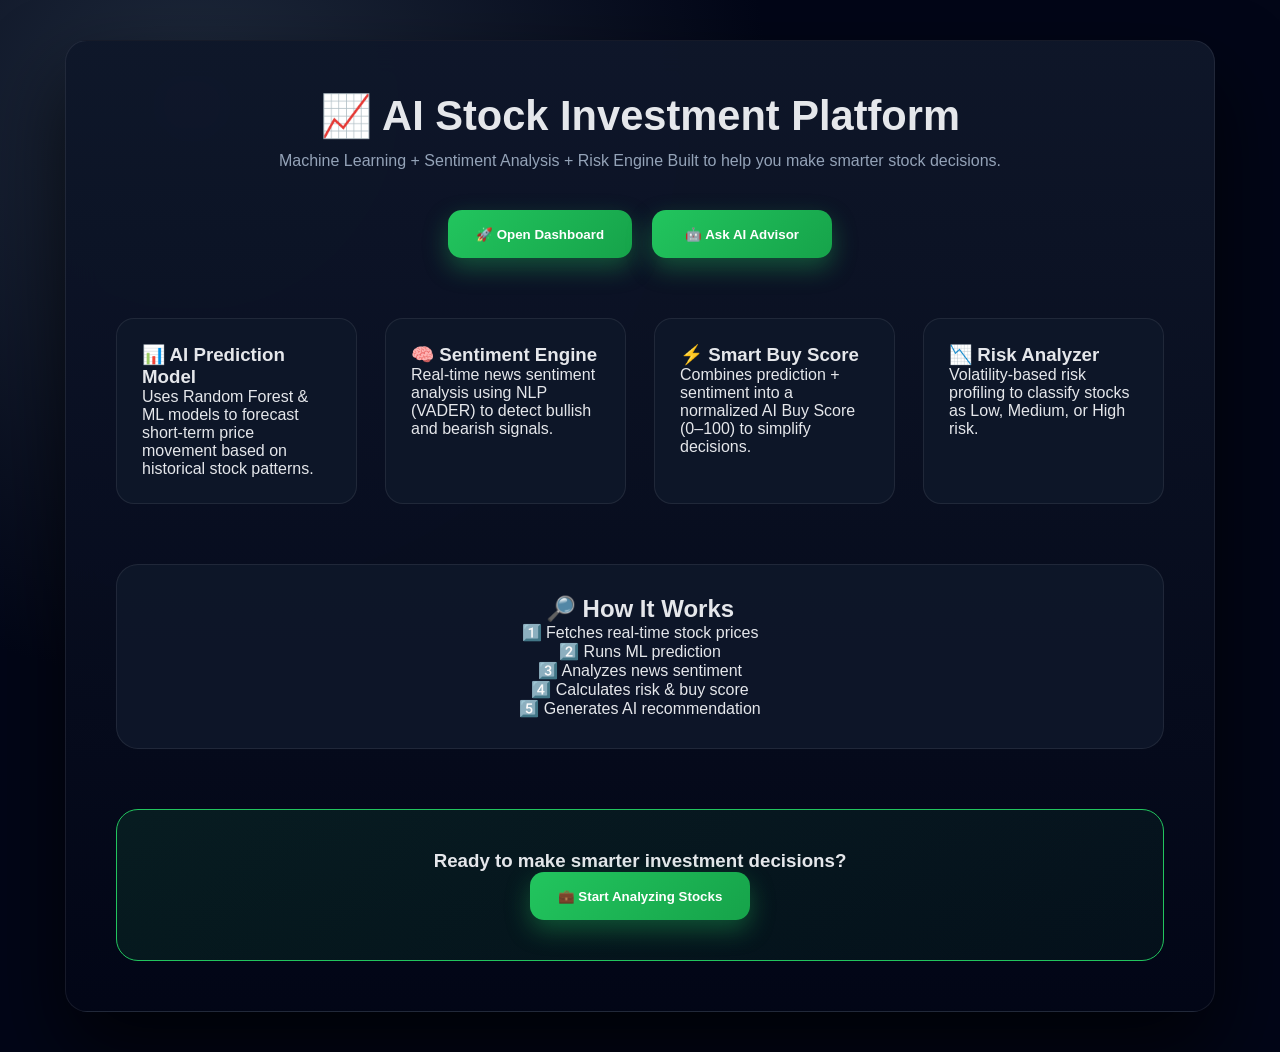
<file: frontend/index.html>
<!DOCTYPE html>
<html lang="en">
<head>
  <meta charset="UTF-8" />
  <meta name="viewport" content="width=device-width, initial-scale=1.0" />
  <title>AI Stock Advisor</title>

  <link rel="stylesheet" href="css/style.css" />
</head>
<body>

  <div class="container landing">

    <!-- HERO SECTION -->
    <h1>📈 AI Stock Investment Platform</h1>

    <p class="subtitle">
      Machine Learning + Sentiment Analysis + Risk Engine  
      Built to help you make smarter stock decisions.
    </p>

    <div class="hero-buttons">
      <a href="dashboard.html">
        <button>🚀 Open Dashboard</button>
      </a>

      <a href="chatbot.html">
        <button>🤖 Ask AI Advisor</button>
      </a>
    </div>

    <!-- FEATURES SECTION -->
    <div class="features-grid">

      <div class="feature-card">
        <h3>📊 AI Prediction Model</h3>
        <p>
          Uses Random Forest & ML models to forecast short-term price movement
          based on historical stock patterns.
        </p>
      </div>

      <div class="feature-card">
        <h3>🧠 Sentiment Engine</h3>
        <p>
          Real-time news sentiment analysis using NLP (VADER)
          to detect bullish and bearish signals.
        </p>
      </div>

      <div class="feature-card">
        <h3>⚡ Smart Buy Score</h3>
        <p>
          Combines prediction + sentiment into a normalized
          AI Buy Score (0–100) to simplify decisions.
        </p>
      </div>

      <div class="feature-card">
        <h3>📉 Risk Analyzer</h3>
        <p>
          Volatility-based risk profiling to classify
          stocks as Low, Medium, or High risk.
        </p>
      </div>

    </div>

    <!-- HOW IT WORKS -->
    <div class="how-it-works">

      <h2>🔎 How It Works</h2>

      <p>
        1️⃣ Fetches real-time stock prices  
        <br />
        2️⃣ Runs ML prediction  
        <br />
        3️⃣ Analyzes news sentiment  
        <br />
        4️⃣ Calculates risk & buy score  
        <br />
        5️⃣ Generates AI recommendation
      </p>

    </div>

    <!-- CTA -->
    <div class="final-cta">
      <h3>Ready to make smarter investment decisions?</h3>
      <a href="dashboard.html">
        <button>💼 Start Analyzing Stocks</button>
      </a>
    </div>

  </div>

</body>
</html>
</file>
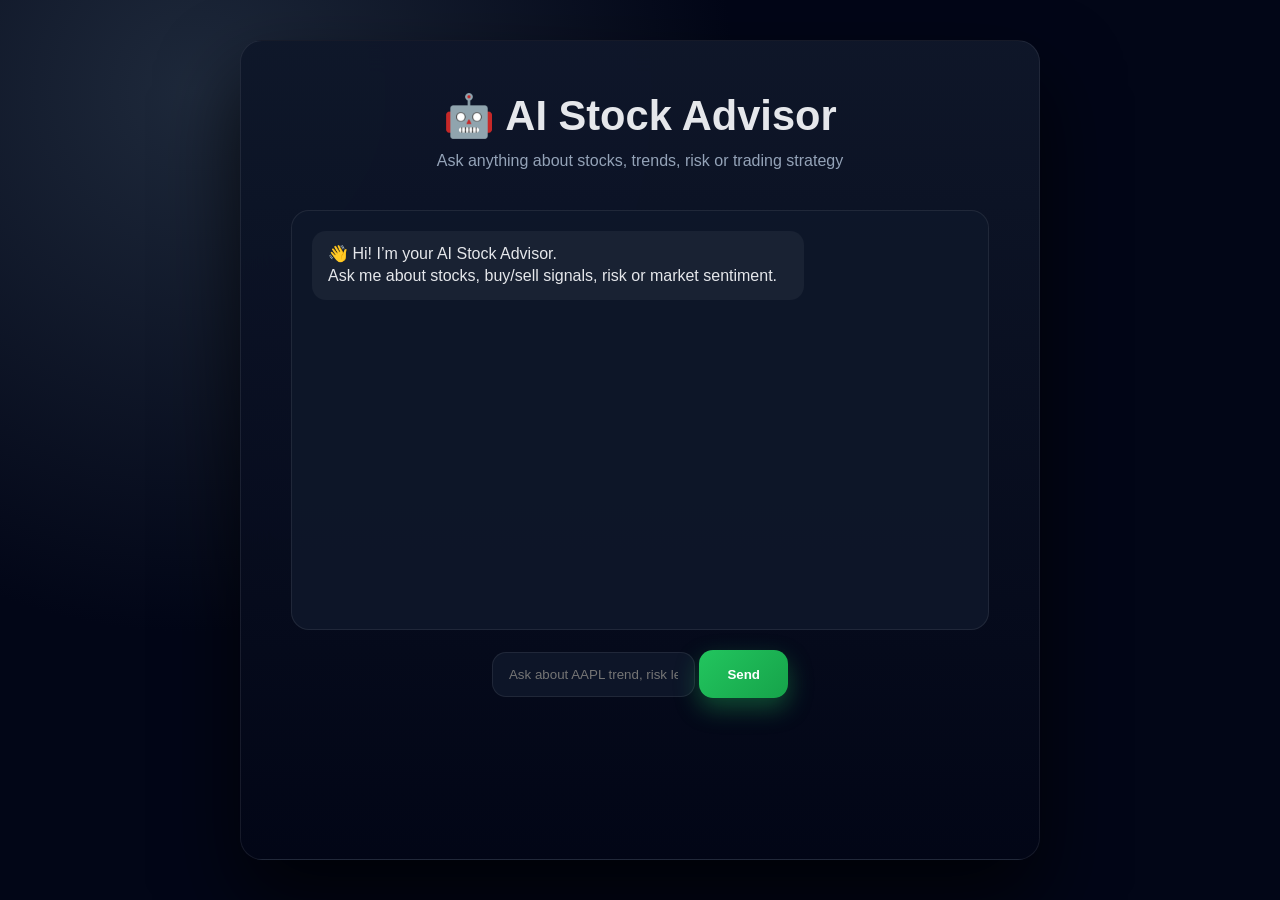
<file: frontend/chatbot.html>
<!DOCTYPE html>
<html lang="en">
<head>
  <meta charset="UTF-8" />
  <meta name="viewport" content="width=device-width, initial-scale=1.0" />
  <title>AI Stock Chatbot</title>
  <link rel="stylesheet" href="css/style.css" />
</head>
<body>

  <div class="container chatbot">

    <h1>🤖 AI Stock Advisor</h1>
    <p class="subtitle">
      Ask anything about stocks, trends, risk or trading strategy
    </p>

    <!-- CHAT WINDOW -->
    <div class="chat-window" id="chatBox">
      <div class="bot-msg">
        👋 Hi! I’m your AI Stock Advisor.<br>
        Ask me about stocks, buy/sell signals, risk or market sentiment.
      </div>
    </div>

    <!-- INPUT -->
    <div class="chat-input">
      <input
        id="userMessage"
        type="text"
        placeholder="Ask about AAPL trend, risk level, buy or sell..."
      />
      <button onclick="sendMessage()">Send</button>
    </div>

  </div>

  <script src="js/chatbot.js"></script>
</body>
</html>
</file>
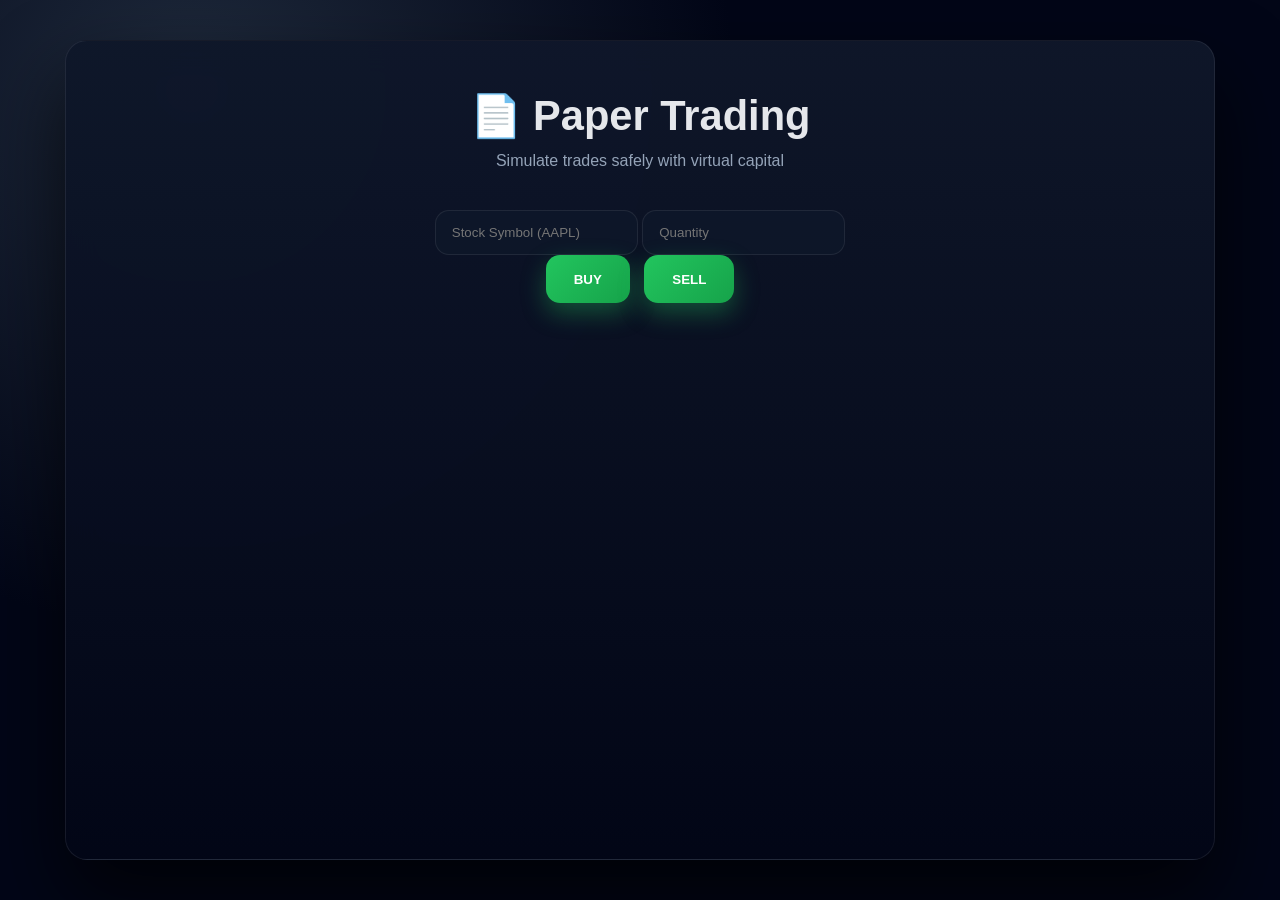
<file: frontend/trade.html>
<!DOCTYPE html>
<html lang="en">
<head>
  <meta charset="UTF-8" />
  <meta name="viewport" content="width=device-width, initial-scale=1.0" />
  <title>Paper Trading</title>

  <link rel="stylesheet" href="css/style.css" />
</head>
<body>

  <div class="container">

    <h1>📄 Paper Trading</h1>
    <p class="subtitle">
      Simulate trades safely with virtual capital
    </p>

    <div class="trade-card">

      <input
        id="tradeSymbol"
        placeholder="Stock Symbol (AAPL)"
        autocomplete="off"
      />

      <input
        id="quantity"
        type="number"
        placeholder="Quantity"
        min="1"
      />

      <div class="trade-actions">
        <button onclick="placeTrade('buy')" class="buy">
          BUY
        </button>

        <button onclick="placeTrade('sell')" class="sell">
          SELL
        </button>
      </div>

    </div>

    <div id="tradeResult" class="trade-result"></div>

  </div>

  <script>
    const API_BASE = "https://ai-stock-platform-zpkg.onrender.com";

    async function placeTrade(action) {

      const symbol = document
        .getElementById("tradeSymbol")
        .value
        .trim()
        .toUpperCase();

      const quantity = parseInt(
        document.getElementById("quantity").value
      );

      const resultBox = document.getElementById("tradeResult");

      if (!symbol || !quantity || quantity <= 0) {
        resultBox.innerHTML = "⚠ Please enter valid symbol and quantity";
        return;
      }

      resultBox.innerHTML = "Processing trade...";

      try {

        const response = await fetch(`${API_BASE}/trade`, {
          method: "POST",
          headers: { "Content-Type": "application/json" },
          body: JSON.stringify({
            symbol: symbol,
            action: action,
            quantity: quantity
          })
        });

        const data = await response.json();

        if (data.status === "error") {
          resultBox.innerHTML = `<p style="color:#ef4444">${data.message}</p>`;
          return;
        }

        const portfolio = data.portfolio;

        const price = Number(data.trade.price).toFixed(2);
        const balance = Number(portfolio.balance).toFixed(2);
        const totalValue = Number(portfolio.total_value).toFixed(2);

        resultBox.innerHTML = `
          <div class="trade-success ${action}">
            ${action.toUpperCase()} executed at $${price}
          </div>

          <div class="portfolio-summary">
            <div class="summary-card">
              <h4>Balance</h4>
              <p>$${balance}</p>
            </div>

            <div class="summary-card">
              <h4>Total Portfolio Value</h4>
              <p>$${totalValue}</p>
            </div>
          </div>

          <div class="holdings-box">
            <h4>📌 Holdings</h4>
            ${
              portfolio.holdings.length === 0
              ? "<p>No holdings</p>"
              : portfolio.holdings.map(h => `
                  <div class="holding-item">
                    <span>${h.symbol} (${h.quantity} shares)</span>
                    <span>$${Number(h.value).toFixed(2)}</span>
                  </div>
                `).join("")
            }
          </div>
        `;

      } catch (err) {
        resultBox.innerHTML = "❌ Server error. Try again.";
      }
    }
  </script>

</body>
</html>
</file>
<file: frontend/css/style.css>
/* =========================
   ROOT VARIABLES
========================= */
:root {
  --bg-dark: #020617;
  --card-bg: rgba(15, 23, 42, 0.92);
  --glass-border: rgba(255,255,255,0.08);

  --accent: #22c55e;
  --accent-glow: rgba(34,197,94,0.4);
  --danger: #ef4444;
  --warning: #facc15;

  --text-main: #e5e7eb;
  --text-muted: #94a3b8;
}

/* =========================
   RESET
========================= */
* {
  margin: 0;
  padding: 0;
  box-sizing: border-box;
}

html {
  scroll-behavior: smooth;
}

/* =========================
   BODY
========================= */
body {
  min-height: 100vh;
  font-family: "Segoe UI", Inter, sans-serif;
  color: var(--text-main);

  background:
    radial-gradient(circle at 15% 10%, #1e293b 0%, transparent 40%),
    radial-gradient(circle at 85% 85%, #020617 0%, var(--bg-dark) 55%);

  display: flex;
  justify-content: center;
  padding: 40px 0;
}

/* =========================
   MAIN CONTAINER
========================= */
.container {
  width: 100%;
  max-width: 1150px;
  margin: 0 auto;
  padding: 50px;
  border-radius: 22px;

  background: linear-gradient(
    180deg,
    rgba(15,23,42,0.97),
    rgba(2,6,23,0.97)
  );

  backdrop-filter: blur(16px);
  border: 1px solid var(--glass-border);
  box-shadow: 0 40px 80px rgba(0,0,0,0.7);

  text-align: center;
}

/* =========================
   TYPOGRAPHY
========================= */
h1 {
  font-size: 2.6rem;
  margin-bottom: 12px;
}

.subtitle {
  font-size: 1rem;
  color: var(--text-muted);
  margin-bottom: 40px;
}

.section-title {
  margin-bottom: 25px;
  text-align: center;
}

/* =========================
   MARKET SUMMARY
========================= */
.market-summary {
  display: grid;
  grid-template-columns: repeat(2, 1fr);
  gap: 25px;
  max-width: 900px;
  margin: 0 auto 40px auto;
}

.summary-box {
  padding: 22px;
  border-radius: 18px;
  background: var(--card-bg);
  border: 1px solid var(--glass-border);
  text-align: left;
  box-shadow: 0 10px 30px rgba(0,0,0,0.4);
}

.summary-box h4 {
  color: var(--text-muted);
  font-size: 0.9rem;
  margin-bottom: 6px;
}

/* =========================
   MARKET NEWS
========================= */
.market-news-box {
  max-width: 950px;
  margin: 0 auto 45px auto;
  padding: 28px;
  border-radius: 22px;
  background: var(--card-bg);
  border: 1px solid var(--glass-border);
  text-align: left;
}

.news-item {
  padding: 14px 16px;
  margin-bottom: 10px;
  border-radius: 14px;
  background: rgba(255,255,255,0.03);
  border: 1px solid rgba(255,255,255,0.05);
  font-size: 0.95rem;
  line-height: 1.5;
  transition: all 0.25s ease;
  cursor: pointer;
}

.news-item:hover {
  background: rgba(34,197,94,0.08);
  border-color: rgba(34,197,94,0.4);
  transform: translateX(5px);
}

.news-item::before {
  content: "📰 ";
}

/* =========================
   STOCK GRID
========================= */
.stock-grid {
  display: grid;
  grid-template-columns: repeat(auto-fit, minmax(240px, 1fr));
  gap: 28px;
  margin-bottom: 50px;
}

.stock-card {
  background: var(--card-bg);
  padding: 22px;
  border-radius: 18px;
  border: 1px solid var(--glass-border);
  text-align: left;
  cursor: pointer;
  overflow: hidden;
  transition: all 0.3s ease;
  transform-origin: center;
}

.stock-card:hover {
  transform: scale(1.05);
  box-shadow: 0 30px 70px rgba(0,0,0,0.65);
  z-index: 10;
}

.stock-card h3 {
  margin-bottom: 10px;
}

.mini-chart {
  height: 65px;
}

.mini-chart canvas {
  width: 100% !important;
  height: 100% !important;
}

/* =========================
   SIGNAL COLORS
========================= */
.mini-signal {
  margin-top: 12px;
  font-weight: 600;
}

.mini-signal.BUY { color: var(--accent); }
.mini-signal.SELL { color: var(--danger); }
.mini-signal.HOLD { color: var(--warning); }

/* =========================
   SEARCH
========================= */
.search-box {
  display: flex;
  gap: 15px;
  margin: 0 auto 35px auto;
  max-width: 750px;
}

input {
  flex: 1;
  padding: 14px 16px;
  border-radius: 14px;
  border: 1px solid var(--glass-border);
  background: var(--card-bg);
  color: var(--text-main);
}

input:focus {
  outline: none;
  border-color: var(--accent);
  box-shadow: 0 0 0 2px rgba(34,197,94,0.25);
}

/* =========================
   BUTTONS
========================= */
button {
  padding: 14px 28px;
  border-radius: 14px;
  border: none;
  font-weight: 600;
  cursor: pointer;
  transition: 0.3s ease;
  background: linear-gradient(135deg, #22c55e, #16a34a);
  color: white;
  box-shadow: 0 10px 25px rgba(34,197,94,0.35);
}

button:hover {
  transform: translateY(-3px);
  box-shadow: 0 20px 45px var(--accent-glow);
}

/* =========================
   RESULT BOX
========================= */
.result-box {
  margin: 30px auto;
  max-width: 750px;
  padding: 22px;
  background: var(--card-bg);
  border-radius: 18px;
  border: 1px solid var(--glass-border);
  text-align: left;
}

/* =========================
   QUICK ACTION LINKS
========================= */
.quick-actions {
  display: flex;
  justify-content: center;
  gap: 30px;
  margin-top: 40px;
}

.quick-actions a {
  text-decoration: none;
  color: var(--text-main);
  background: var(--card-bg);
  padding: 18px 30px;
  border-radius: 18px;
  border: 1px solid var(--glass-border);
  font-weight: 600;
  transition: 0.3s ease;
}

.quick-actions a:hover {
  transform: translateY(-6px);
  box-shadow: 0 20px 45px rgba(0,0,0,0.6);
  border-color: var(--accent);
}

/* =========================
   MODAL
========================= */
.modal {
  position: fixed;
  inset: 0;
  background: rgba(2,6,23,0.92);
  display: none;
  justify-content: center;
  align-items: center;
  z-index: 9999;
}

.modal.active {
  display: flex;
}

.modal-content {
  width: 85%;
  max-width: 1000px;
  height: 70vh;
  background: rgba(15,23,42,0.98);
  border-radius: 24px;
  border: 1px solid var(--glass-border);
  padding: 30px;
  box-shadow: 0 40px 80px rgba(0,0,0,0.7);
}

.modal-content canvas {
  width: 100% !important;
  height: 100% !important;
}

/* =========================
   CHATBOT
========================= */
.chatbot {
  max-width: 800px;
  margin: 0 auto;
}

.chat-window {
  height: 420px;
  overflow-y: auto;
  padding: 20px;
  border-radius: 18px;
  background: var(--card-bg);
  border: 1px solid var(--glass-border);
  text-align: left;
  margin-bottom: 20px;
}

.bot-msg,
.user-msg {
  margin-bottom: 15px;
  padding: 12px 16px;
  border-radius: 14px;
  max-width: 75%;
  line-height: 1.4;
}

.bot-msg { background: rgba(255,255,255,0.05); }
.user-msg {
  background: rgba(34,197,94,0.1);
  margin-left: auto;
  text-align: right;
}

/* =========================
   LANDING PAGE
========================= */
.landing { text-align: center; }

.hero-buttons {
  display: flex;
  justify-content: center;
  gap: 20px;
  margin-top: 25px;
  margin-bottom: 60px;
}

.features-grid {
  display: grid;
  grid-template-columns: repeat(auto-fit, minmax(240px, 1fr));
  gap: 28px;
  margin-bottom: 60px;
}

.feature-card {
  padding: 25px;
  border-radius: 18px;
  background: var(--card-bg);
  border: 1px solid var(--glass-border);
  text-align: left;
  transition: 0.3s ease;
}

.feature-card:hover {
  transform: translateY(-8px);
  box-shadow: 0 30px 70px rgba(0,0,0,0.65);
}

.how-it-works {
  margin-bottom: 60px;
  padding: 30px;
  border-radius: 22px;
  background: var(--card-bg);
  border: 1px solid var(--glass-border);
}

.final-cta {
  margin-top: 40px;
  padding: 40px;
  border-radius: 22px;
  background: linear-gradient(
    135deg,
    rgba(34,197,94,0.1),
    rgba(34,197,94,0.05)
  );
  border: 1px solid var(--accent);
}

/* =========================
   ENHANCED LOGO SECTION (NEW)
========================= */

.card-header {
  display: flex;
  align-items: center;
  gap: 12px;
  margin-bottom: 12px;
}

/* Improved logos */
.stock-logo {
  width: 34px;
  height: 34px;
  object-fit: contain;
  padding: 6px;
  border-radius: 50%;
  background: rgba(255,255,255,0.05);
  border: 1px solid var(--glass-border);
  transition: 0.3s ease;
}

/* Hover glow */
.stock-card:hover .stock-logo {
  transform: scale(1.1);
  box-shadow: 0 0 15px var(--accent-glow);
}

/* =========================================
   ENHANCED BUTTON ALIGNMENTS & STRUCTURE
========================================= */

/* Ensure all buttons are perfectly centered internally */
button {
  display: inline-flex;
  align-items: center;
  justify-content: center;
  gap: 8px;
  min-height: 48px;
  text-align: center;
}

/* Make search button same height as input */
.search-box {
  align-items: center;
}

.search-box input,
.search-box button {
  height: 48px;
}

/* Improve quick action buttons layout */
.quick-actions {
  align-items: stretch;
}

.quick-actions a {
  display: flex;
  flex-direction: column;
  justify-content: center;
  align-items: center;
  min-width: 180px;
  min-height: 90px;
  text-align: center;
  font-size: 1rem;
}

/* Add subtle hover lift depth */
.quick-actions a:hover {
  transform: translateY(-8px) scale(1.02);
}

/* Better hero button alignment */
.hero-buttons {
  align-items: center;
}

.hero-buttons a button {
  min-width: 180px;
}

/* Improve close button positioning */
.close-btn {
  top: 18px;
  right: 20px;
  display: flex;
  align-items: center;
  justify-content: center;
}

/* Improve button spacing globally */
button + button {
  margin-left: 10px;
}

/* Add better mobile stacking behavior */
@media (max-width: 768px) {

  .hero-buttons {
    flex-direction: column;
  }

  .quick-actions {
    flex-direction: column;
    align-items: center;
  }

  .quick-actions a {
    width: 100%;
    max-width: 300px;
  }

  .search-box button {
    width: 100%;
  }
}

/* =========================================
   HOVER-ONLY NEWS DISPLAY (SMOOTH)
========================================= */

/* Hide news section by default */
.stock-card .expanded-info {
  position: absolute;
  left: 0;
  right: 0;
  bottom: 0;

  background: rgba(15, 23, 42, 0.98);
  backdrop-filter: blur(10px);

  padding: 18px;
  border-top: 1px solid var(--glass-border);

  transform: translateY(100%);
  opacity: 0;

  transition: all 0.35s ease;
}

/* Make card relative for positioning */
.stock-card {
  position: relative;
  overflow: hidden;
}

/* Show news only on hover */
.stock-card:hover .expanded-info {
  transform: translateY(0%);
  opacity: 1;
}

/* Optional: Dim chart slightly when hover */
.stock-card:hover .mini-chart {
  filter: blur(2px) brightness(0.8);
  transition: 0.3s ease;
}

/* Improve news text look */
.expanded-info .news {
  font-size: 0.9rem;
  line-height: 1.5;
  color: var(--text-muted);
}


/* =========================================
   SAFE OUTPUT ENHANCEMENT (APPEND ONLY)
   DOES NOT MODIFY EXISTING STRUCTURE
========================================= */

.container .result-box {
  font-family: "Inter", "Segoe UI", sans-serif !important;
  font-size: 1rem !important;
  line-height: 1.8 !important;
  letter-spacing: 0.3px !important;
  padding: 26px !important;
}

.container .result-box h3 {
  font-size: 1.55rem !important;
  font-weight: 700 !important;
  margin-bottom: 18px !important;
  color: var(--accent) !important;
}

.container .result-box p {
  margin-bottom: 12px !important;
  display: flex !important;
  justify-content: space-between !important;
  padding-bottom: 6px !important;
  border-bottom: 1px solid rgba(255,255,255,0.05) !important;
  color: var(--text-muted) !important;
}

.container .result-box p:last-of-type {
  border-bottom: none !important;
}

.container .result-box p b {
  color: var(--text-main) !important;
  font-weight: 600 !important;
}

.container .result-box .value {
  font-weight: 700 !important;
  font-size: 1.05rem !important;
  color: var(--text-main) !important;
}

.container .result-box .rec {
  margin-top: 22px !important;
  padding: 14px 18px !important;
  border-radius: 14px !important;
  font-size: 1.15rem !important;
  font-weight: 700 !important;
}
</file>
